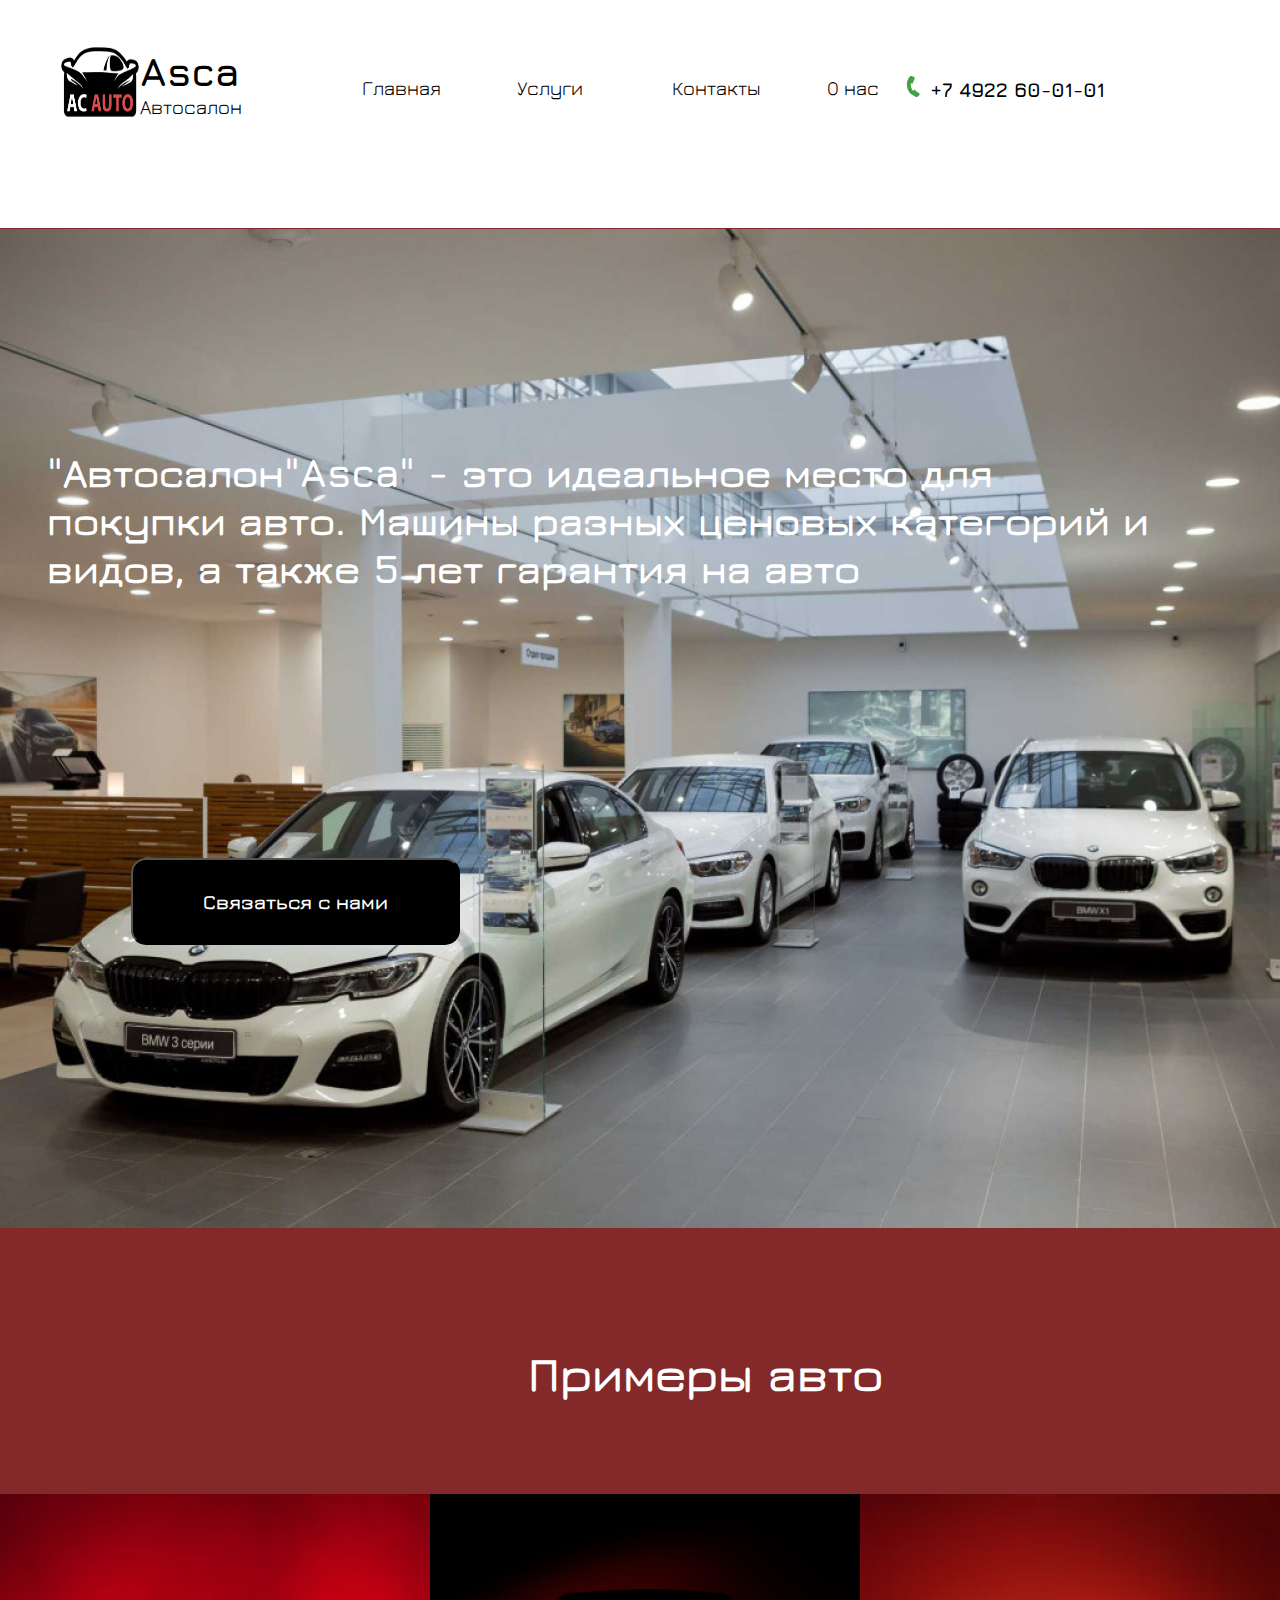
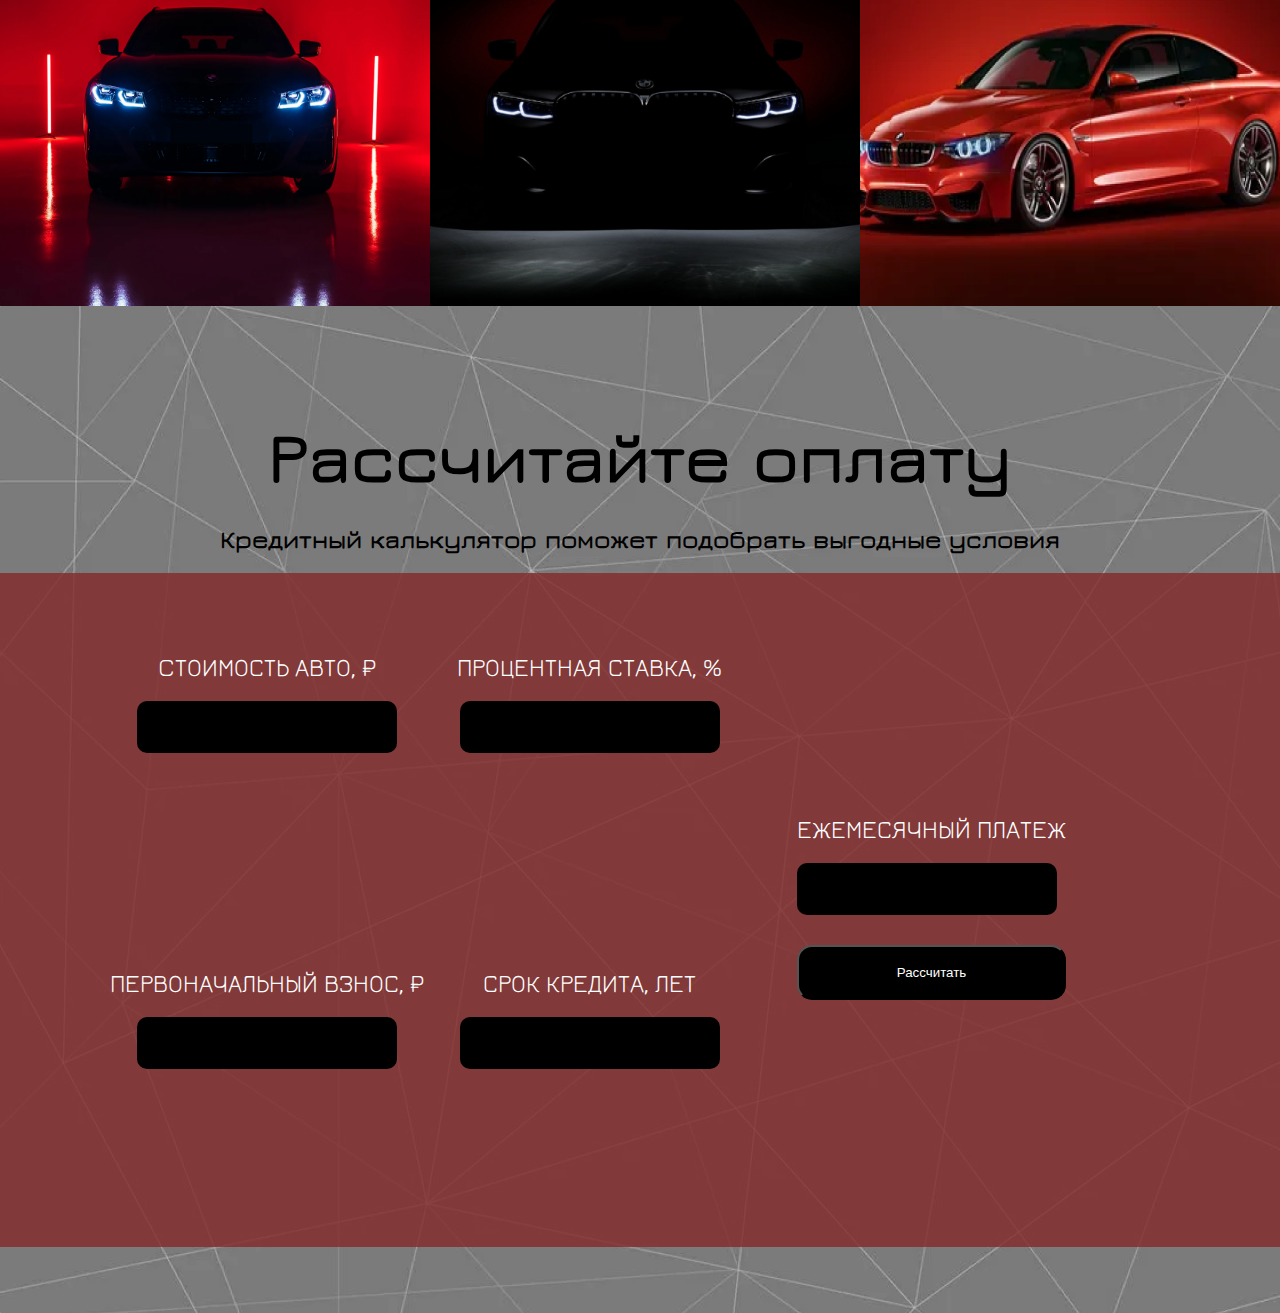
<file: index.html>
<!DOCTYPE html>
<html lang="en">
<head>
    <meta charset="UTF-8">
    <meta name="viewport" content="width=device-width, initial-scale=1.0">
    <link rel="stylesheet" href="style.css">
    <title>Asca</title>
</head>
<body>
<header class="header">
    <div class="header_logo">
        <img class="logo" src="img/logo.jpg" alt="">
       <a class="link" href="index.html"><h2 class="sub_cod"><span class="cod">Asca</span> <br>
        Автосалон
    </h2></a> 
        
    </div>
    <div class="navbar">
        <div class="burger-menu">
          <div class="line"></div>
          <div class="line"></div>
          <div class="line"></div>
        </div>
    <ul class="list">
        <a class="list_link" href="#"><li class="list_item">Главная</li></a>
        <a class="list_link" href="services.html"><li class="list_item">Услуги</li></a>
        <a class="list_link" href="contact.html"><li class="list_item">Контакты </li></a>
        <a class="list_link" href="about_as.html"><li class="list_item">О нас</li></a>
        <div class="number">
            <img class="nomer_img" src="img/tel.png" alt="" class="number_img">
            <a class="nomer" href="tel:+7 4922 60-01-01">+7 4922 60-01-01</a>
    
        </div>
    </ul>
  
   
</header>
    <div class="title_zone">
        <div class="title_text">"Автосалон"Asca" - это идеальное место для покупки авто. Машины разных ценовых категорий и видов, а также 5 лет гарантия на авто     </div>
        <button class="connection_btn">Связаться с нами</button>
    </div>
    <div class="galery_text">
        <h2 class="textgal">
            Примеры авто
        </h2>
    </div>
    <div class="galery">
        <img src="img/galery_1.png" alt="" class="galery_img">
        <img src="img/galery_2.png" alt="" class="galery_img">
        <img src="img/galery_3.png" alt="" class="galery_img">
    </div>
    <div class="calculation">
        <div class="calculation_title">Рассчитайте оплату</div>
        <div class="calculation_subtitle">Кредитный калькулятор поможет подобрать выгодные условия</div>
        <div class="calculation_rectangle">
            <div class="left_wrap">
            <div class="calc_form">
                <div class="calc_text">CТОИМОСТЬ АВТО, ₽
                </div>   
                <input id="price" type="number">
            </div>
            <div class="calc_form2">
                <div class="calc_text2">ПЕРВОНАЧАЛЬНЫЙ ВЗНОС, ₽</div>   
                <input id="new2" type="number">
            </div>
        </div>
        <div class="right_wrap">
            <div class="calc_form3">
                <div class="calc_text3">ПРОЦЕНТНАЯ СТАВКА, %</div>   
                <input id="percent" type="number">
            </div><div class="calc_form4">
                <div class="calc_text4">СРОК КРЕДИТА, ЛЕТ</div>   
                <input id="years" type="number">
            </div>
        </div>
        <div class="all">
            <div class="all_text">ЕЖЕМЕСЯЧНЫЙ ПЛАТЕЖ </div>
            <input id="allIn" type="number">
            <button class="all_btn">Рассчитать</button>
        </div>
        </div>
    </div>
    <form id="feedBack">
        <div id="myModal" class="modal">
            <div class="modal-content">
                <h3 class="form_title">связаться с нами</h3>
                <input id="name" type="text" placeholder="Ваше имя">
                <input id="email" type="email" placeholder="Ваш Email">
                <input id="number" type="number" placeholder="Номер телефона">
                <button class="modal_btn">Связаться</button>
            </div>
        </div>
    </form>

</body>

<script src="app.js"></script>
<script src="burger.js"></script>
</html>
</file>
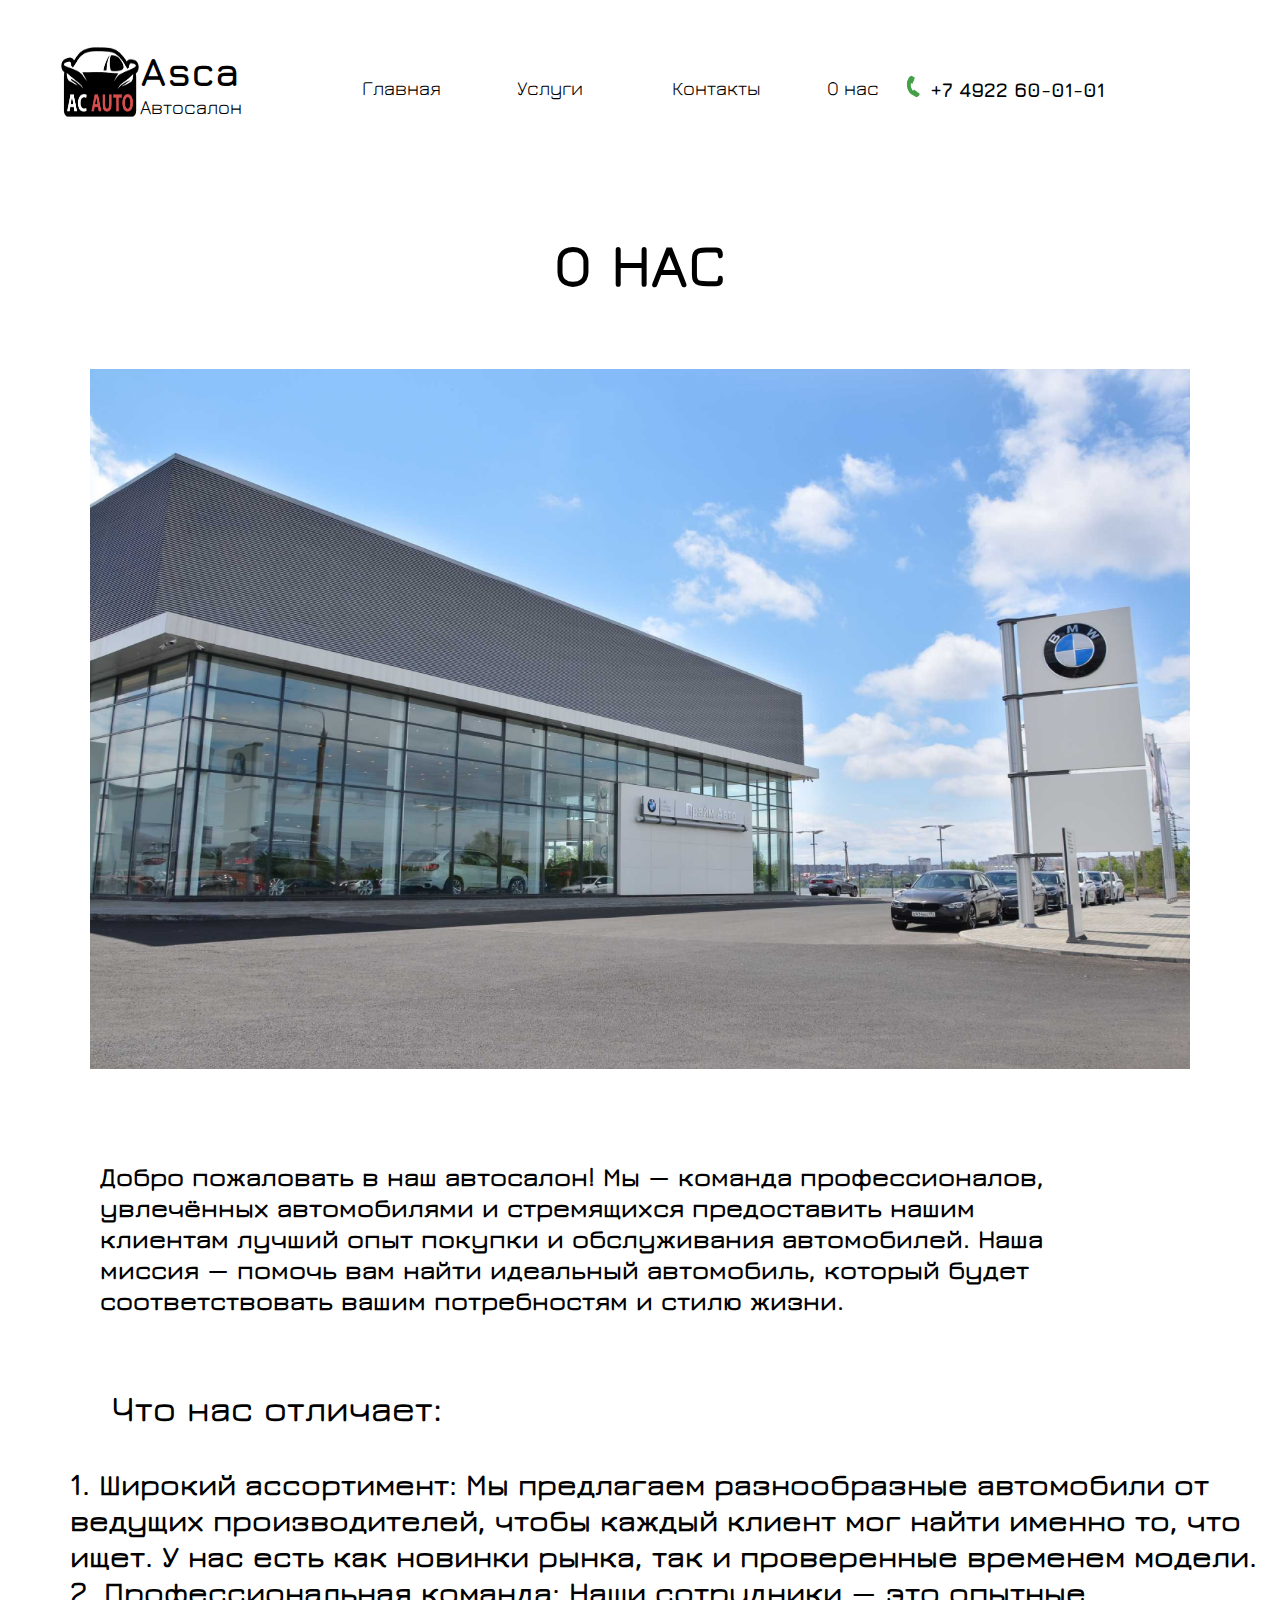
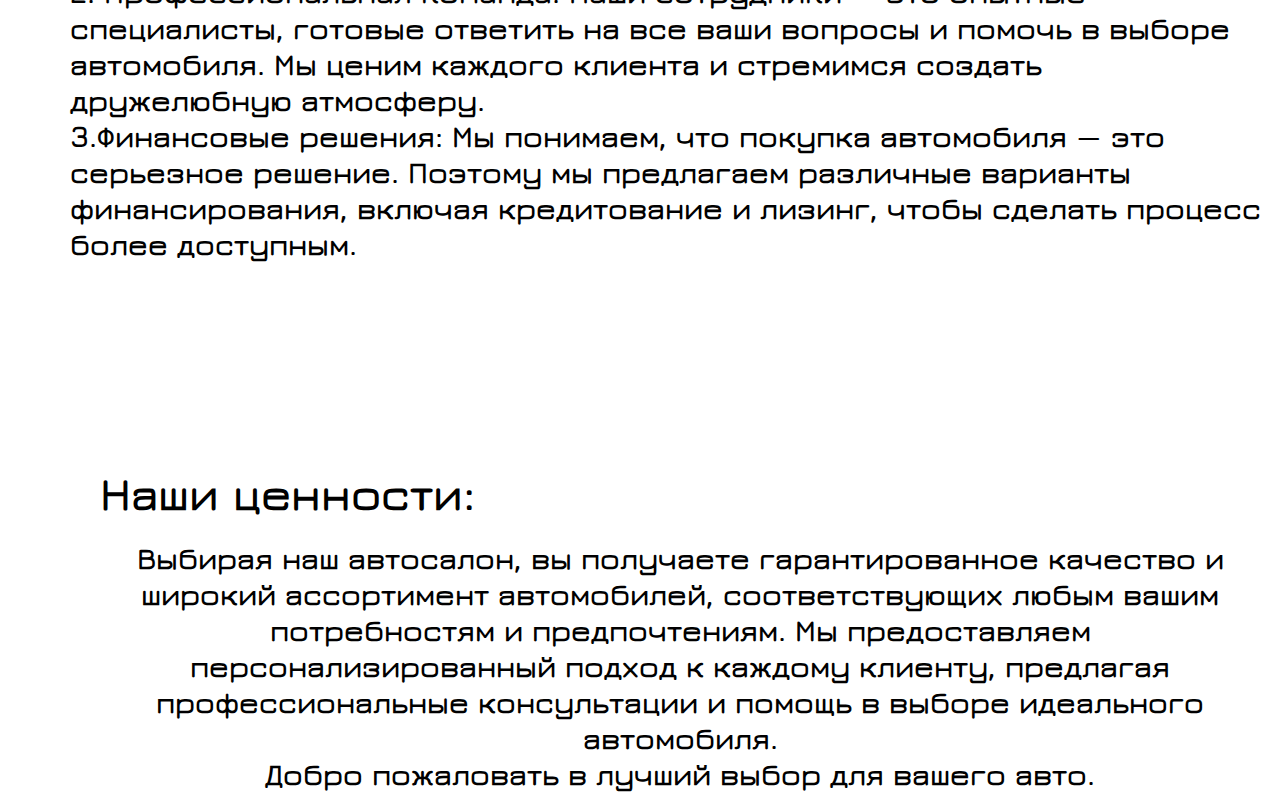
<file: about_as.html>
<!DOCTYPE html>
<html lang="en">
<head>
    <meta charset="UTF-8">
    <meta name="viewport" content="width=device-width, initial-scale=1.0">
    <link rel="stylesheet" href="style.css">
    <title>Asca</title>
</head>
<body>
    <header class="header">
        <div class="header_logo">
            <img class="logo" src="img/logo.jpg" alt="">
           <a class="link" href="index.html"><h2 class="sub_cod"><span class="cod">Asca</span> <br>
            Автосалон
        </h2></a> 
            
        </div>
        <div class="navbar">
            <div class="burger-menu">
              <div class="line"></div>
              <div class="line"></div>
              <div class="line"></div>
            </div>
        <ul class="list">
            <a class="list_link" href="index.html"><li class="list_item">Главная</li></a>
            <a class="list_link" href="services.html"><li class="list_item">Услуги</li></a>
            <a class="list_link" href="contact.html"><li class="list_item">Контакты </li></a>
            <a class="list_link" href="about_as.html"><li class="list_item">О нас</li></a>
            <div class="number">
                <img class="nomer_img" src="img/tel.png" alt="" class="number_img">
                <a class="nomer" href="tel:+7 4922 60-01-01">+7 4922 60-01-01</a>
        
            </div>
        </ul>
      
       
    </header>
    <div class="about_as">
        О нас
       </div>
       <div class="ab_img">
        <img src="img/3-1png.png" alt="">
       </div>
       <div class="preface">Добро пожаловать в наш автосалон! Мы — команда профессионалов, увлечённых автомобилями и стремящихся предоставить нашим клиентам лучший опыт покупки и обслуживания автомобилей. Наша миссия — помочь вам найти идеальный автомобиль, который будет соответствовать вашим потребностям и стилю жизни.</div>
       <div class="diff">Что нас отличает:</div>
       <div class="prest_list">1. Широкий ассортимент: Мы предлагаем разнообразные автомобили от ведущих производителей, чтобы каждый клиент мог найти именно то, что ищет. У нас есть как новинки рынка, так и проверенные временем модели. <br>
        2. Профессиональная команда: Наши сотрудники — это опытные специалисты, готовые ответить на все ваши вопросы и помочь в выборе автомобиля. Мы ценим каждого клиента и стремимся создать дружелюбную атмосферу. <br>
        3.Финансовые решения: Мы понимаем, что покупка автомобиля — это серьезное решение. Поэтому мы предлагаем различные варианты финансирования, включая кредитование и лизинг, чтобы сделать процесс более доступным. <br>
    
        </div>
        <div class="our_values">Наши ценности:</div>
        <div class="inner_values">
            Выбирая наш автосалон, вы получаете гарантированное качество и широкий ассортимент автомобилей, соответствующих любым вашим потребностям и предпочтениям. Мы предоставляем персонализированный подход к каждому клиенту, предлагая профессиональные консультации и помощь в выборе идеального автомобиля. <br>
            Добро пожаловать в лучший выбор для вашего авто.

        </div>
        <script src="burger.js"></script>
</body>
</html>
</file>
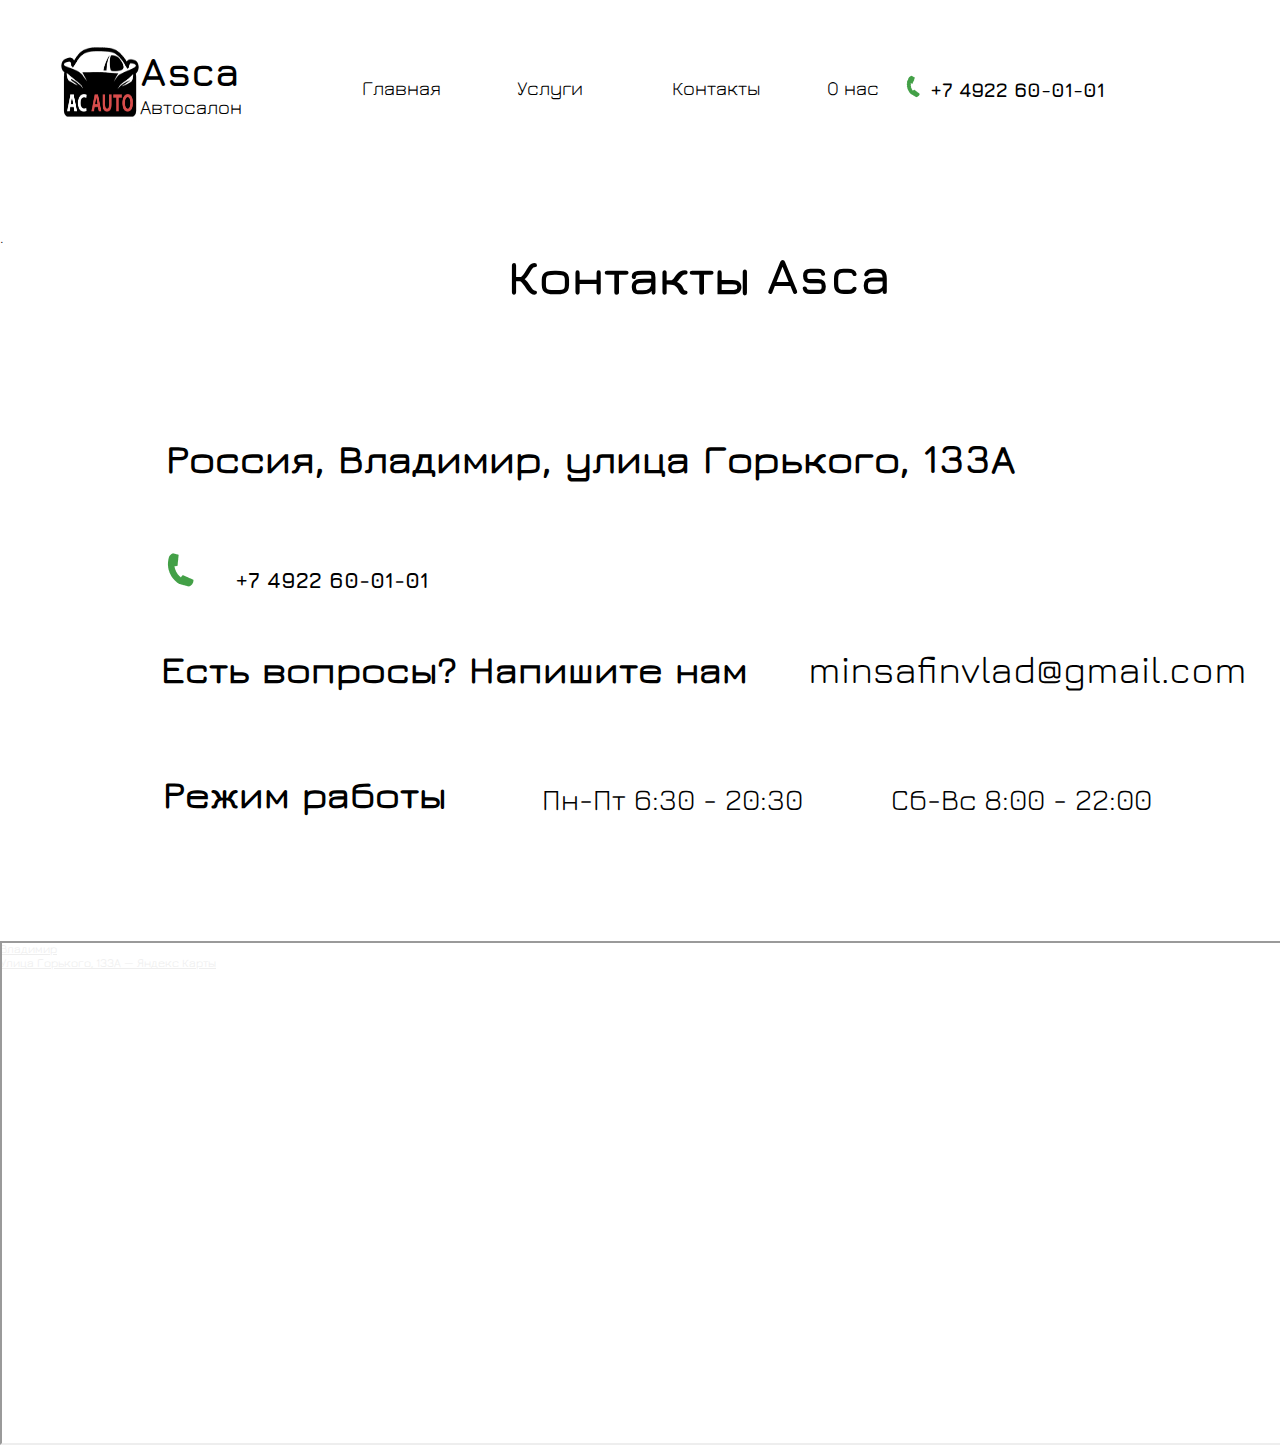
<file: contact.html>
<!DOCTYPE html>
<html lang="en">
<head>
    <meta charset="UTF-8">
    <meta name="viewport" content="width=device-width, initial-scale=1.0">
    <link rel="stylesheet" href="style.css">
    <title>Asca</title>
</head>
<body>
    <header class="header">
        <div class="header_logo">
            <img class="logo" src="img/logo.jpg" alt="">
           <a class="link" href="index.html"><h2 class="sub_cod"><span class="cod">Asca</span> <br>
            Автосалон
        </h2></a> 
            
        </div>
        <div class="navbar">
            <div class="burger-menu">
              <div class="line"></div>
              <div class="line"></div>
              <div class="line"></div>
            </div>
        <ul class="list">
            <a class="list_link" href="index.html"><li class="list_item">Главная</li></a>
            <a class="list_link" href="services.html"><li class="list_item">Услуги</li></a>
            <a class="list_link" href="contact.html"><li class="list_item">Контакты </li></a>
            <a class="list_link" href="about_as.html"><li class="list_item">О нас</li></a>
            <div class="number">
                <img class="nomer_img" src="img/tel.png" alt="" class="number_img">
                <a class="nomer" href="tel:+7 4922 60-01-01">+7 4922 60-01-01</a>
        
            </div>
        </ul>
      
       
    </header>
    .
        <div class="contact__title">
            Контакты Asca
        </div>
        <div class="contact_address">
            Россия, Владимир, улица Горького, 133А
        </div>
        <div class="contact_number">
            <img src="img/tel.png" alt="" class="contact_img">
            <a class="contact_tel" href="tel:+7 4922 60-01-01">+7 4922 60-01-01</a>
        </div>
        <div class="contact_question">
            <div class="question_text">Есть вопросы? Напишите нам</div>
            <div class="question_email">minsafinvlad@gmail.com</div>
        </div>
        <div class="contact_work">
            <h3>Режим работы</h3>
            <div class="first_time">Пн-Пт 6:30 - 20:30</div>
            <div class="second_time">Сб-Вс 8:00 - 22:00</div>
        </div>
        <div class="map" style="position:relative;overflow:hidden;"><a href="https://yandex.ru/maps/192/vladimir/?utm_medium=mapframe&utm_source=maps" style="color:#eee;font-size:12px;position:absolute;top:0px;">Владимир</a><a href="https://yandex.ru/maps/192/vladimir/house/ulitsa_gorkogo_133a/YEkYdQFkTEYGQFtsfX10cn9hYw==/?ll=40.388965%2C56.147153&utm_medium=mapframe&utm_source=maps&z=13.88" style="color:#eee;font-size:12px;position:absolute;top:14px;">Улица Горького, 133А — Яндекс Карты</a><iframe src="https://yandex.ru/map-widget/v1/?ll=40.388965%2C56.147153&mode=search&ol=geo&ouri=ymapsbm1%3A%2F%2Fgeo%3Fdata%3DCgozMzA5Mzg2MTU1EkLQoNC-0YHRgdC40Y8sINCS0LvQsNC00LjQvNC40YAsINGD0LvQuNGG0LAg0JPQvtGA0YzQutC-0LPQviwgMTMz0JAiCg1IdSFCFQKdYEI%2C&z=13.88" width="1920" height="500" frameborder="1" allowfullscreen="true" style="position:relative;"></iframe></div>
        <script src="burger.js"></script>
</body>
</html>
</file>
<file: style.css>
@import url('https://fonts.googleapis.com/css2?family=Jura&display=swap');

body {
    margin: 0;
    padding: 0;
    text-decoration: none;
    list-style: none;
    font-family: 'Jura', sans-serif;
}

ol,
ul {
    list-style: none;
}

.header {
    padding-top: 30px;
    margin-left: 48px;
    height: 198px;
    display: flex;
}

.header_logo {
    display: flex;
}

.cod {
    font-size: 45px;
    font-weight: 700;
}

.sub_cod {
    color: #000;

    font-family: Jura;
    font-size: 30px;
    font-style: normal;
    font-weight: 400;
    line-height: normal;
    margin-bottom: 50px;

}

.link {
    text-decoration: none;
}
.galery_img{
    flex-grow: 1;
}
.logo {
    width: 118px;
    height: 98px;
    flex-shrink: 0;
    margin-left: 12px;
    padding-top: 10px;
}

.list {
    display: flex;

    padding-top: 30px;

}

.list_link {
    text-decoration: none;
    width: 75px;
    height: 34px;
    margin-left: 173px;
    color: #000;

    font-family: Jura;
    font-size: 29px;
    font-style: normal;
    font-weight: 400;
    line-height: normal;
}

.nomer {
    color: #000;

    font-family: Jura;
    font-size: 22px;
    font-style: normal;
    font-weight: 700;
    line-height: normal;
    text-decoration: none;
}

.nomer_img {

    width: 33.894px;
    height: 28px;
    transform: rotate(15deg);

}



.list_link:last-child {
    margin-right: 100px;
}

.title_zone {
    height: 1000px;
    background-color: #832929;
   background-image: url("img/1.png");
    background-repeat: no-repeat;
    background-position: right;

}
.galery{
    display: flex;
}

.title_text {
    width: 1132px;
    height: 268px;
    color: #FFF;

    font-family: Jura;
    font-size: 50px;
    font-style: normal;
    font-weight: 700;
    line-height: normal;
    padding-top: 220px;
    padding-bottom: 142px;
    margin-left: 47px;
}

.connection_btn {
    padding: 33px 72px;
    border-radius: 15px;
    background-color: black;
    color: white;
    color: #FFF;

    font-family: Jura;
    font-size: 25px;
    font-style: normal;
    font-weight: 700;
    line-height: normal;
    margin-left: 131px;
    cursor: pointer;
}

.galery_text {
    height: 266px;
    background-color: #832929;

}

.textgal {
    color: #FFF;

    font-family: Jura;
    font-size: 50px;
    font-style: normal;
    font-weight: 700;
    line-height: normal;
    margin-top: 0;
    justify-content: center;
    padding-top: 117px;
    margin-left: 131px;
}

.calculation {
    height: 1007px;
    background-image: url("img/back_calc.png");
    background-repeat: no-repeat;
    text-align: center;
    text-align: -webkit-center
}

.calculation_title {
    color: #000;

    font-family: Jura;
    font-size: 70px;
    font-style: normal;
    font-weight: 700;
    line-height: normal;
    padding-top: 108px;
    margin-bottom: 27px;
}

.calculation_subtitle {
    color: #000;

    font-family: Jura;
    font-size: 25px;
    font-style: normal;
    font-weight: 700;
    line-height: normal;
    margin-bottom: 20px;
}

.calculation_rectangle {
    width: 1402px;
    height: 595px;
    background: #832929CC;


}

.calc_text,
.calc_text2,
.calc_text3,
.calc_text4,
.all_text {
    color: #FFF;

    font-family: Jura;
    font-size: 25px;
    font-style: normal;
    font-weight: 400;
    line-height: normal;
    margin-bottom: 20px;
}

#price,
#new2,
#percent,
#years,
#allIn {
    border: 0;
    border-radius: 10px;
    background-color: black;
    width: 256px;
    height: 50px;
    color: white;

}

.calculation_rectangle {
    display: flex;

    align-items: start;
    padding-top: 79px;
}

.left_wrap {
    margin-left: 110px;
    margin-right: 33px;
}

#price {
    margin-bottom: 215px;
}

#percent {
    margin-bottom: 215px;
}

.all {
    margin-left: 75px;
    align-self: center;
    margin-bottom: 172px;
    display: flex;
    flex-direction: column;
}

.all_btn {
    padding: 18px 70px;
    border-radius: 15px;
    background: black;
    color: white;
}

#allIn {
    margin-bottom: 30px;
}

.all_text {
    padding-top: 86px;
}

.modal {
    display: none;
    position: fixed;
    top: 50%;
    left: 50%;
    transform: translate(-50%, -50%);
    z-index: 1;
}

.modal-content {
    background-color: #fefefe;
    padding: 20px;
    border: 1px solid #888;
    width: 600px;
    margin: auto;
    border-radius: 40px;
    height: 500px;
    display: flex;
    flex-direction: column;
    place-content: center;

}

#name,
#email,
#number {
    padding: 16px 0px 16px 24px;
    border-radius: 8px;
}

.form_title {
    color: #000;

    text-align: center;
    font-family: Jura;
    font-size: 28px;
    font-style: normal;
    font-weight: 700;
    line-height: normal;
    text-transform: uppercase;
}

.modal-content>input {
    width: 400px;
    align-self: center;

}

.modal-content>input:not(:last-child) {
    margin-bottom: 10px;
}

.modal_btn {
    padding: 16px 56px;
    border-radius: 8px;
    background: black;
    width: 240px;
    margin-left: 181px;
    font-family: Jura;
    font-size: 24px;
    font-style: normal;
    font-weight: 700;
    line-height: normal;
    cursor: pointer;
    color: white;
}

.first_title {
    color: #000;

    text-align: center;
    font-family: Jura;
    font-size: 84px;
    font-style: normal;
    font-weight: 700;
    line-height: normal;
    text-transform: uppercase;
}

.item {
    position: relative;
}

.item_text {
    width: 828px;
    height: 151px;
    border-radius: 25px;
    background: #3A3838;
    color: #FFF;

    font-family: Jura;
    font-size: 42px;
    font-style: normal;
    font-weight: 700;
    line-height: normal;
    justify-content: center;
    position: absolute;
    bottom: -6px;
}

.main_zone {
    display: grid;
    grid-template-columns: repeat(2, 1fr);
    gap: 60px;
    margin-left: 60px;
    margin-bottom: 110px;
}

.btn_wrapper {
    text-align-last: center;

}

.btn_wrapper>.connection_btn {
    margin: 0;
}

.about_as {
    color: #000;

    text-align: center;
    font-family: Jura;
    font-size: 84px;
    font-style: normal;
    font-weight: 700;
    line-height: normal;
    text-transform: uppercase;
    margin-bottom: 116px;
}

.ab_img {
    width: 1500px;
    height: 1000px;
    margin: 0 auto;
    margin-bottom: 92px;
}

.preface {
    color: #000;

    font-family: Jura;
    font-size: 35px;
    font-style: normal;
    font-weight: 700;
    line-height: normal;
    width: 1475px;
    margin-left: 210px;
    margin-bottom: 70px;

}

.diff {
    color: #000;

    font-family: Jura;
    font-size: 45px;
    font-style: normal;
    font-weight: 600;
    line-height: normal;
    width: 408px;
    height: 80px;
    margin-left: 215px;
}

.prest_list {
    color: #000;

    font-family: Jura;
    font-size: 40px;
    font-style: normal;
    font-weight: 700;
    line-height: normal;
    width: 1580px;
    height: 759px;
    flex-shrink: 0;
    margin-left: 170px;
}

.our_values {
    color: #000;

    font-family: Jura;
    font-size: 45px;
    font-style: normal;
    font-weight: 700;
    line-height: normal;
    margin-left: 210px;
}

.inner_values {
    color: #000;
    text-align: center;
    font-family: Jura;
    font-size: 40px;
    font-style: normal;
    font-weight: 700;
    line-height: normal;
    margin-left: 210px;

    width: 1451px;
}

.contact__title {
    color: #000;

    font-family: Jura;
    font-size: 65px;
    font-style: normal;
    font-weight: 700;
    line-height: normal;
    width: 792px;
    height: 91px;
    flex-shrink: 0;
    margin: 0 auto;
    padding-left: 120px;
    margin-bottom: 97px;

}

.contact_address {
    color: #000;

    font-family: Jura;
    font-size: 40px;
    font-style: normal;
    font-weight: 700;
    line-height: normal;
    width: 926px;
    margin-left: 166px;
    margin-bottom: 70px;
}

.contact_img {
    margin-right: 30px;
}

.contact_number {
    margin-left: 161px;
    margin-bottom: 53px;
}

.contact_tel {
    width: 250px;
    height: 60px;
    color: #000;

    font-family: Jura;
    font-size: 22px;
    font-style: normal;
    font-weight: 700;
    text-decoration: none;
}

.question_text {
    color: #000;

    font-family: Jura;
    font-size: 38px;
    font-style: normal;
    font-weight: 700;
    line-height: normal;
    margin-right: 60px;
}

.question_email {
    color: #000;

    font-family: Jura;
    font-size: 38px;
    font-style: normal;
    font-weight: 400;
    line-height: normal;

}

.contact_question {
    display: flex;
    margin-left: 161px;
    margin-bottom: 80px;
}

.contact_work {
    display: flex;
    margin-left: 163px;
    margin-bottom: 124px;
}

.contact_work>h3 {
    color: #000;

    font-family: Jura;
    font-size: 38px;
    font-style: normal;
    font-weight: 700;
    line-height: normal;
    margin: 0;
    margin-right: 95px;
}

.first_time,
.second_time {
    color: #000;

    font-family: Jura;
    font-size: 30px;
    font-style: normal;
    font-weight: 400;
    line-height: normal;
    padding-top: 10px;
}

.first_time {
    margin-right: 88px;
}

.list.show {
    display: flex;
    align-items: center;
    z-index: 10;
}

.list>a :hover {
    color: #965f5f;
    transition: 0.6s;
}
.modalText{
    align-items: center;
    font-size: 23px;
    font-weight: 600;
}
.item.img :hover{
    height: 110%;
    width: 110%;
}
.item img{
    transition: transform 0.3s ease;
}
.item:hover img {
    transform: scale(1.1);
  }


@media only screen and (min-width: 768px) and (max-width: 1366px) {
    header {
        height: 100px;
    }

    .logo {
        width: 80px;
        height: 86px;
    }

    .sub_cod {
        font-size: 20px;
    }

    .cod {
        font-size: 40px;
    }

    .list_link {
        margin-left: 80px;
    }

    .list>a {
        font-size: 20px;
    }

    .nomer_img {
        width: 23.894px;
        height: 21px;
    }

    .nomer {
        font-size: 20px;
    }

    .title_text {
        font-size: 40px;
    }

    .connection_btn {
        padding: 30px 70px;
        font-size: 20px;
    }

    .textgal {
        text-align-last: center;
        font-size: 48px;
    }

    .galery_img {
        width: 430px;
        height: 412px;
    }

    .calculation_rectangle {
        width: 1295px;
    }

    .modal-content {
        height: 400px;
    }

    .first_title {
        font-size: 55px;
    }

    .item_img {
        width: 500px;
        height: 300px;
    }

    .item_text {
        width: 500px;
        height: 100px;
        font-size: 40px;
    }

    .contact__title {
        font-size: 50px;
        text-align: center;
    }

    .about_as {
        font-size: 60px;
        margin-bottom: 70px;
    }

    .ab_img {
        width: 1100px;
        height: 700px;
    }

    .ab_img>img {
        width: 1100px;
        height: 700px;
    }

    .preface {
        font-size: 26px;
        width: 1000px;
        margin-left: 100px;
    }

    .diff {
        font-size: 36px;
        margin-left: 112px;

    }

    .prest_list {
        font-size: 30px;
        width: 1200px;
        margin-left: 70px;
        height: 600px;

    }

    .our_values {
        font-size: 46px;
        margin-left: 100px;
        margin-bottom: 20px;
    }

    .inner_values {
        width: 1100px;
        font-size: 30px;
        margin-left: 130px;
    }
}

.burger-menu {
    display: none;
    cursor: pointer;
}

.line {
    width: 25px;
    height: 3px;
    background-color: #333;
    margin: 5px;
}

.menu {
    display: flex;
    list-style-type: none;
    margin: 0;
    padding: 0;
}

.menu li {
    margin-right: 20px;
}

@media only screen and (max-width: 600px) {
    header {
        justify-content: space-between;

    }

    .galery img {
        width: 360px;

    }

    .textgal {
        padding-top: 90px;
        margin-left: 0;
        text-align: center;
        justify-content: center;
    }

    .modal-content {
        background-color: #fefefe;
        padding: 20px;
        border: 1px solid #888;
        width: 200px;
        margin: auto;
        border-radius: 20px;
        height: 100px;
        display: flex;
        flex-direction: column;
    }

    .modal {
        position: fixed;
        top: 45%;
        left: 47%;
        transform: translate(-50%, -50%);
        z-index: 1;
    }

    .modal-content>input {
        width: 200px;
        align-self: center;
    }

    .modal_btn {
        margin-left: 0;
        padding: 10px 35px;
        width: 200px;
    }

    .title_zone {
        max-height: 100%;
        height: 100%;
        text-align: -webkit-center;
    }

    .burger-menu {
        display: block;
        padding-top: 25px;
    }

    .number {
        padding-top: 0;
        margin-right: 25px;
    }


    .list {
        display: none;
        flex-direction: column;
        position: absolute;
        top: 60px;
        left: 0;
        background-color: #f9f9f9;
        width: 100%;
        padding: 10px;
    }

    .list li {
        margin-right: 0;
        margin-bottom: 10px;
    }

    .header {
        height: 80px;
        padding-top: 0px;
    }

    .logo {
        width: 60px;
        height: 64px;
        margin-left: -10px;
    }

    .sub_cod {
        font-size: 18px;
    }

    .cod {
        font-size: 35px;
    }

    .list_link {
        margin-left: 40px;
        padding-top: 0px;
    }

    .list>a {
        font-size: 16px;
    }

    .nomer_img {
        width: 18.894px;
        height: 16px;
    }

    .nomer {
        font-size: 16px;
    }

    .title_text {
        font-size: 20px;
        width: 200px;
        height: 200px;
        padding-top: 100px;
        margin-left: 0;
    }

    .connection_btn {
        padding: 20px 50px;
        font-size: 16px;
        margin-left: 0;
        margin-bottom: 90px;
    }

    .textgal {
        font-size: 36px;
    }

    .galery_img {
        width: 300px;
        height: 288px;
    }

    .calculation_title {
        font-size: 40px;
        padding: 0;
    }

    .calculation_rectangle {
        width: 100%;
        padding: 0;
        display: flex;
        flex-direction: column;
        text-align: center;
    }

    #price {
        margin-bottom: 0;
    }

    #percent {
        margin: 0;
    }

    .left_wrap {
        margin: 0;
    }

    .right_wrap {
        margin: 0;
        margin-left: 41px;
    }

    .modal-content {
        height: auto;
    }

    .all_text {
        padding: 0;
    }

    .all {
        margin: 0;
    }


    .first_title {
        font-size: 40px;
    }

    .item_img {
        width: 100%;
        height: auto;
    }

    .item_text {
        width: 100%;
        height: auto;
        font-size: 24px;
    }

    .contact__title {
        font-size: 40px;
    }

    .about_as {
        font-size: 50px;
        margin-bottom: 50px;
    }

    .ab_img {
        width: 100%;
        height: auto;
    }

    .ab_img>img {
        width: 100%;
        height: auto;
    }

    .preface {
        font-size: 18px;
        width: 100%;
        margin-left: 0;
    }

    .diff {
        font-size: 26px;
        margin-left: 0;

    }

    .prest_list {
        font-size: 24px;
        width: 100%;
        margin-left: 0;
        height: auto;

    }

    .our_values {
        font-size: 40px;
        margin-left: 0;
        margin-bottom: 20px;
    }

    .inner_values {
        width: 100%;
        font-size: 24px;
        margin-left: 0;
    }

    .list_link {
        margin-left: 0;
    }

    .main_zone {
        margin-left: 0;
    }

    .item_text {
        height: 40px;
        font-size: 15px;
    }

    .contact__title {
        padding: 0;
        margin: 0;
        font-size: 30px;
        height: 40px;
        margin-bottom: 20px;
    }

    .contact_address {
        margin: 0;
        font-size: 18px;
        margin-bottom: 20px;
    }

    .contact_number {
        margin: 0;
        flex: 1;
        margin-bottom: 15px;
    }

    .question_text {
        margin: 0;
    }

    .contact_work {
        margin: 0;
    }

    .contact_img {
        margin: 0;
        height: 20px;
    }

    .contact_question {
        margin: 0;
        margin-bottom: 10px;
    }

    .question_text {
        font-size: 18px;
    }

    .question_email {
        font-size: 18px;
    }

    .contact_work>h3 {
        font-size: 20px;
        margin-right: 10px;
        margin-bottom: 30px;
    }

    .first_time {
        font-size: 20px;
        margin-right: 30px;
        padding: 0;
    }

    .second_time {
        font-size: 20px;
        padding: 0;
    }

    .map {
        height: 800px;
    }

    .ab_img {
        margin-bottom: 30px;
    }

    .about_as {
        margin-bottom: 20px;

    }

    .preface {
        margin-bottom: 10px;
    }

    .diff {
        height: 45px;
    }
}
</file>
